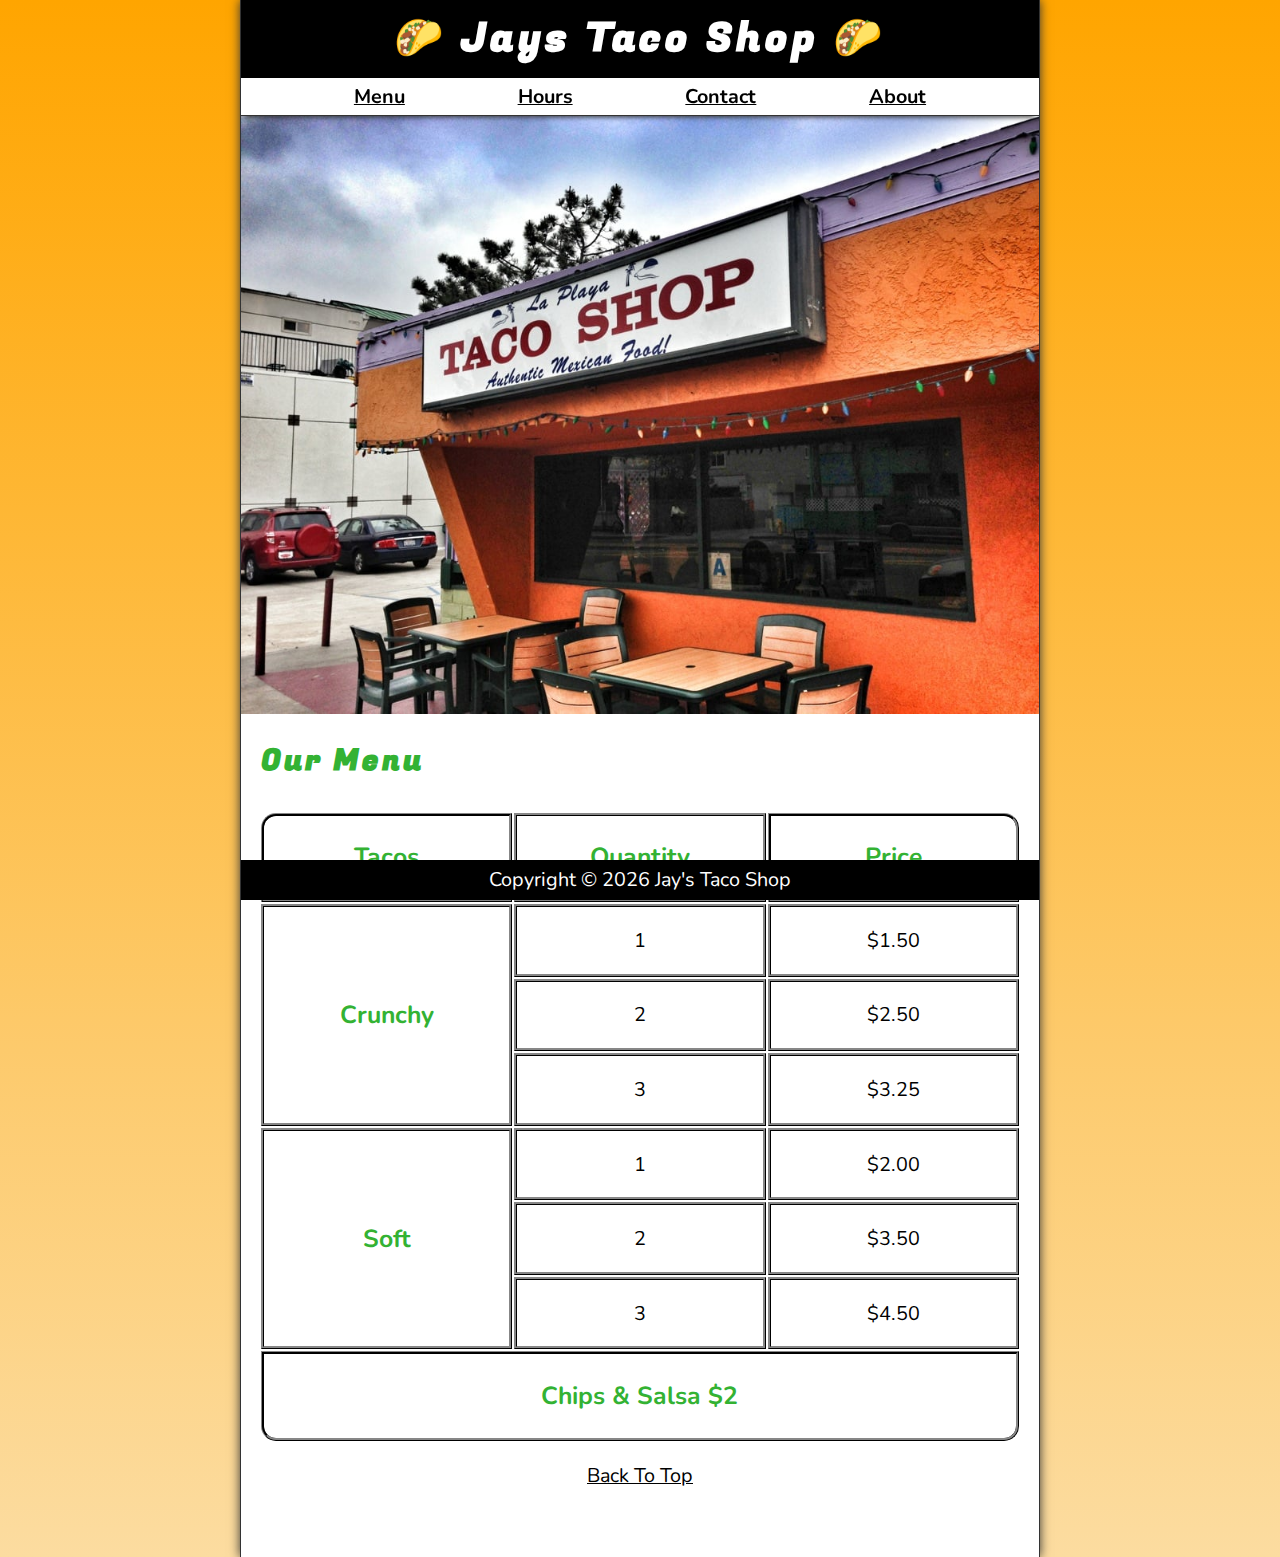
<file: Final_Project-web dev/index.html>
<!DOCTYPE html>
<html lang="en">

    <head>
        <meta charset="UTF-8">
        <meta name="viewport" content="width=device-width, initial-scale=1.0">
        <meta name="author" content="Jonas Kosiso Nwabiakaraije">
        <meta name="description" content="The official website for Jays Taco Shop">
        <title>🏡Jay's Taco Bell</title>
        <link rel="icon" href="html5.png" type="image/x-icon">
        <link rel="stylesheet" href="main.css" type="text/css">
        <script src="js/main.js" defer></script>
    </head>

    <body>
        <header class="header">
            <h1 class="header__h1">Jays Taco Shop</h1>

            <nav class="header__nav">
                <ul class="header__ul">
                    <li>
                        <a href="#ourmenu">Menu</a>
                    </li>
                    <li>
                        <a href="hours.html">Hours</a>
                    </li>
                    <li>
                        <a href="contact.html">Contact</a>
                    </li>
                    <li>
                        <a href="about.html">About</a>
                    </li>
                </ul>
            </nav>
        </header>


        <section class="hero">
            <h2 class="hero__h2">Bienvenidos!</h2>
            <figure>
                <img src="img/Taco Shop.jpg" alt="Tacos and a Drink" title="We love tacos" width="1000" height="667">
                <figcaption class="offscreen">JAYS TACO STORE</figcaption>
            </figure>
        </section>

        <main class="main">

            <article id="ourmenu" class="main__article menu">
                <h2 class="menu__h2">Our Menu</h2>
                <table class="menu__container">
                        <caption class="offscreen">OUR TACOS</caption>
                        <thead>
                            <tr>
                                <th class="menu__header" scope="col">Tacos</th>
                                <th class="menu__header" scope="col">Quantity</th>
                                <th class="menu__header" scope="col">Price</th>
                            </tr>
                        </thead>

                        <tbody>
                            <tr>
                                <th class="menu__item menu__cr" scope="row" rowspan="3">
                                    Crunchy
                                </th>
                                <td class="menu__item">1</td>
                                <td class="menu__item">$1.50</td>
                            </tr>
                            <tr>
                                <td class="menu__item">2</td>
                                <td class="menu__item">$2.50</td>
                            </tr>
                            <tr>
                                <td class="menu__item">3</td>
                                <td class="menu__item">$3.25</td>
                            </tr>
                            <tr>
                                <th class="menu__item menu__sf" scope="row" rowspan="3">
                                    Soft
                                </th>
                                <td class="menu__item">1</td>
                                <td class="menu__item">$2.00</td>
                            </tr>
                            <tr>
                                <td class="menu__item">2</td>
                                <td class="menu__item">$3.50</td>
                            </tr>
                            <tr>
                                <td class="menu__item">3</td>
                                <td class="menu__item">$4.50</td>
                            </tr>
                        </tbody>
                        <tfoot>
                            <tr>
                                <td class="menu__item menu__cs" colspan="3">
                                    Chips &amp; Salsa $2
                                 </td>
                            </tr>
                        </tfoot>
                </table>

                <p class="center">
                    <a href="#">Back To Top</a>
                </p>
            </article>
        </main>
        <footer class="footer">
            <p>
               <span class="nowrap">Copyright &copy; <time id="year"></time></span>
               <span class="nowrap">Jay's Taco Shop</span>
            </p>
        </footer>
    </body>

    </html>
</file>
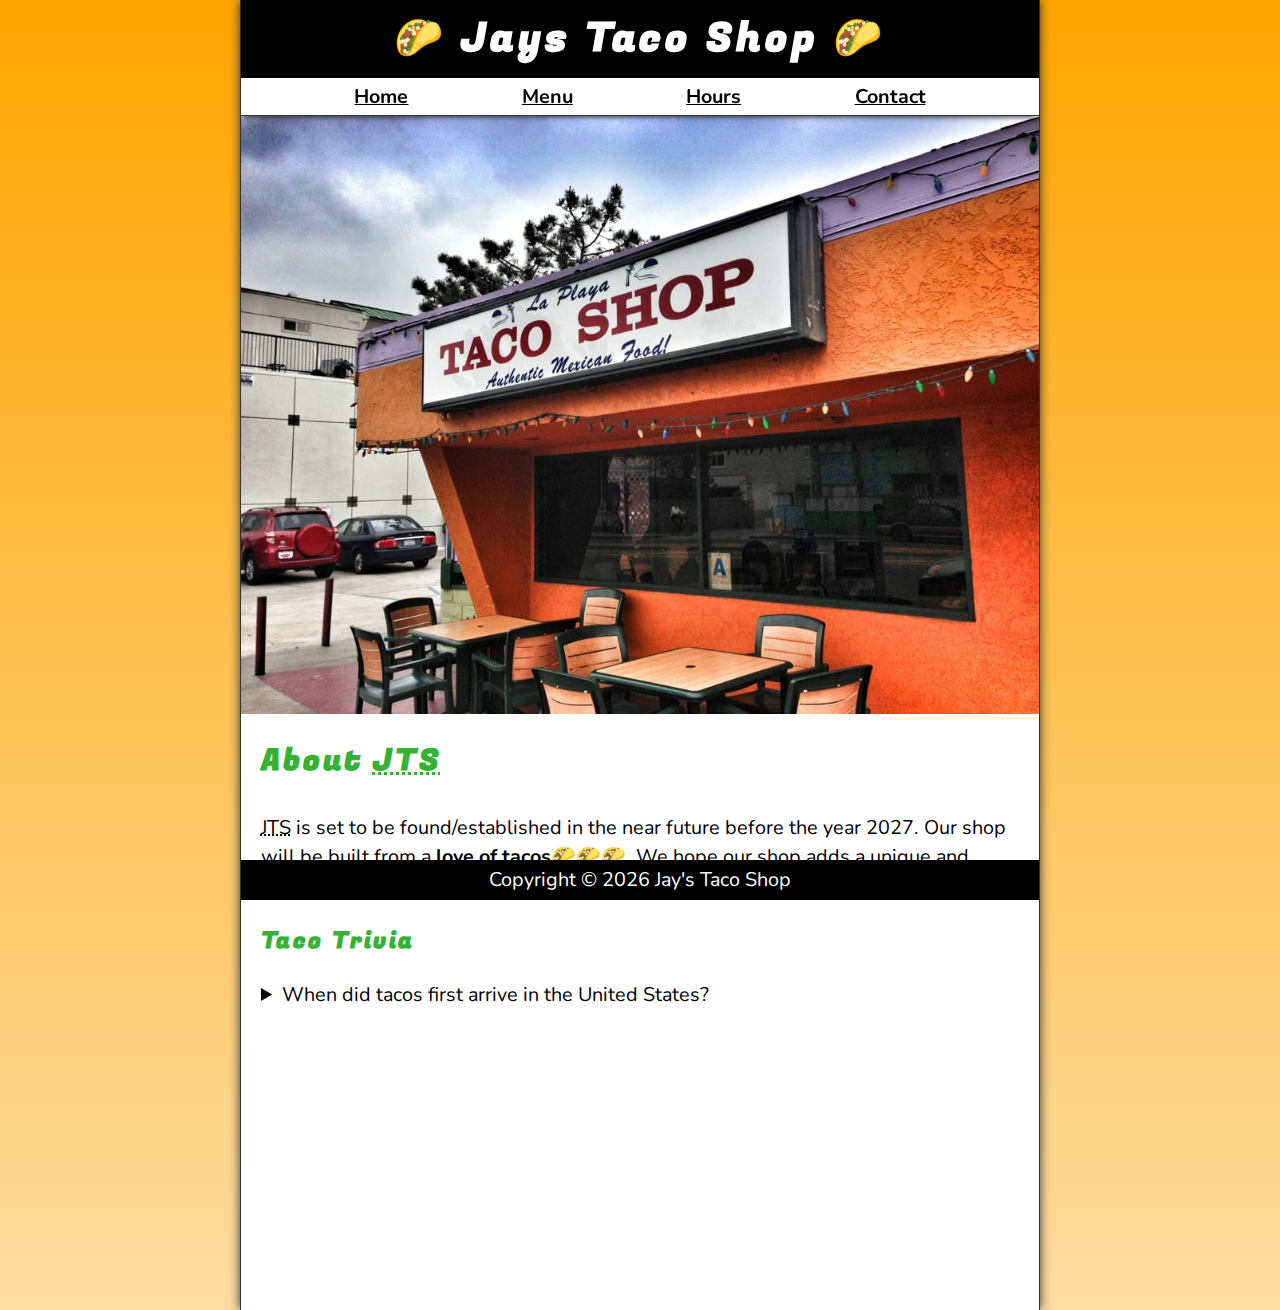
<file: Final_Project-web dev/about.html>
<!DOCTYPE html>
<html lang="en">
    <head>
        <meta charset="UTF-8">
        <meta name="viewport" content="width=device-width, initial-scale=1.0">
        <meta name="author" content="Jonas Kosiso Nwabiakaraije">
        <meta name="description" content="About Jay's Taco Shop">
        <title>ℹ About JTS</title>
        <link rel="icon" href="html5.png" type="image/x-icon">
        <link rel="stylesheet" href="main.css" type="text/css">
        <script src="js/main.js" defer></script>
    </head>
<body>
    <header class="header">
            <h1 class="header__h1">Jays Taco Shop</h1>

            <nav class="header__nav">
                <ul class="header__ul">
                    <li>
                        <a href="/">Home</a>
                    </li>
                    <li>
                        <a href="/#ourmenu">Menu</a>
                    </li>
                    <li>
                        <a href="hours.html">Hours</a>
                    </li>
                    <li>
                        <a href="contact.html">Contact</a>
                    </li>
                </ul>
            </nav>
        </header>


        <section class="hero">
            <figure>
                <img src="img/Taco Shop.jpg" alt="Tacos Delicioso" title="Tacos Delicioso!" width="1000" height="667">
                <figcaption class="offscreen">Try these Delicious Tacos</figcaption>
            </figure>
        </section>

        <main class="main">
            <article id="about" class="main__article about">
                <h2>About <abbr title="Jays Taco Shop">JTS</abbr></h2>
                <p>
                    <abbr title="Jays Taco Shop">JTS</abbr> is set to be found/established in the near future before the year 2027. Our shop will be built from a <strong>love of tacos</strong>🌮🌮🌮. We hope our shop adds a unique and intresting place to our little town.
                </p>
                <aside class="about__trivia">
                    <h3>Taco Trivia</h3>
                    <details>
                        <summary>When did tacos first arrive in the United States?</summary>
                        <p class="about__trivia-answer">
                            Jeffrey M. Pilcher, taco historian and professor of history at the University of Minnesota, says the earliest mention of tacos in the United States are in a newspaper from <time datetime="1905">1905</time>. (Source: <cite><a href="https://www.smithsonianmag.com/arts-culture/where-did-the-taco-come-from-81228162/" target="_blank">Smithsonian Magazine</a></cite>)
                        </p>
                    </details>
                </aside>
            </article>
        </main>

        <footer class="footer">
            <p>
               <span class="nowrap">Copyright &copy; <time id="year"></time></span>
               <span class="nowrap">Jay's Taco Shop</span>
            </p>
        </footer>
</body>
</html>
</file>
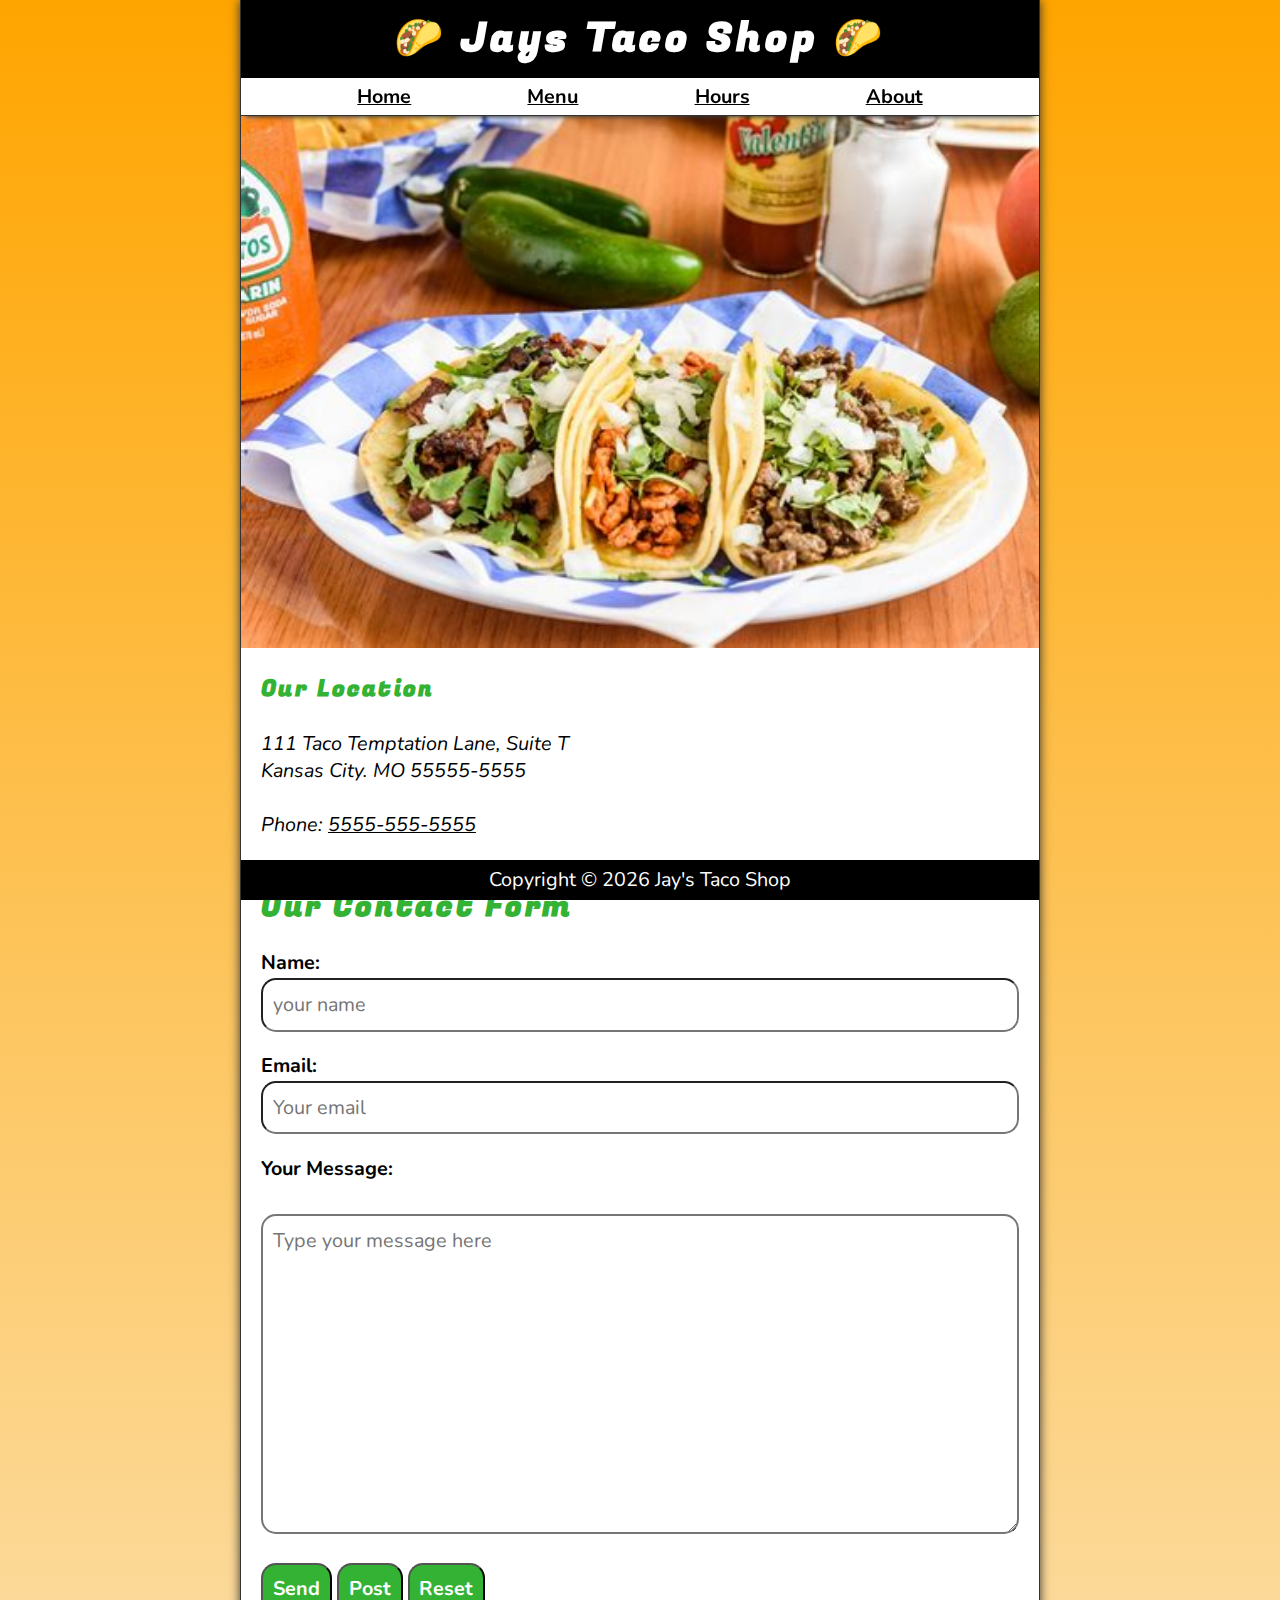
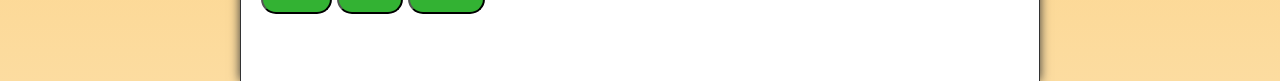
<file: Final_Project-web dev/contact.html>
<!DOCTYPE html>
<html lang="en">
    <head>
        <meta charset="UTF-8">
        <meta name="viewport" content="width=device-width, initial-scale=1.0">
        <meta name="author" content="Jonas Kosiso Nwabiakaraije">
        <meta name="description" content="Contact Us">
        <title>📞Contact Us - JTS</title>
        <link rel="icon" href="html5.png" type="image/x-icon">
        <link rel="stylesheet" href="main.css" type="text/css">
        <script src="js/main.js" defer></script>
    </head>

    <body>
        <header class="header">
            <h1 class="header__h1">Jays Taco Shop</h1>

            <nav class="header__nav">
                <ul class="header__ul">
                    <li>
                        <a href="/">Home</a>
                    </li>
                    <li>
                        <a href="/#ourmenu">Menu</a>
                    </li>
                    <li>
                        <a href="hours.html">Hours</a>
                    </li>
                    <li>
                        <a href="about.html">About</a>
                    </li>
                </ul>
            </nav>
         </header>

        <section class="hero">
            <figure>
                <img src="img/A tasty Taco tray.jpg" alt="Jay's Taco shop" title="Tacos ready to eat!" width="1000" height="649">
                <figcaption class="offscreen">JAYS TASTY TACO TRAY</figcaption>
            </figure>
        </section>

        <main class="main">
             <article class="main__article">
                <h3>Our Location</h3>
                <address>
                    111 Taco Temptation Lane, Suite T <br>
                    Kansas City. MO 55555-5555
                    <br><br>
                    Phone: <a href="tel:+55555555555">5555-555-5555</a>
                </address>
            </article>
            <hr>
            <article class="main__article contact">
                <h2 class="contact__h2">Our Contact Form</h2>

                <form action="https//httpbin.org/get" method="get" class="contact__form">
                    <fieldset class="contact__fieldset">
                        <legend class="offscreen">Send us a message</legend>
                        <p class="contact__p">
                            <label class="contact__label" for="name">Name:</label>
                            <input class="contact__input" type="text" name="name" id="name" placeholder="your name" required>
                        </p>
                        <p class="contact__p">
                            <label class="contact__label" for="email">Email:</label>
                            <input class="contact__input" type="text" name="email" id="email" placeholder="Your email" required>
                        </p>
                        <p class="contact__p">
                            <label class="contact__label" for="message">Your Message:</label>
                            <br>
                            <textarea class="contact__textarea" name="message" id="message" cols="30" rows="10"
                            placeholder="Type your message here"></textarea>
                        </p>
                    </fieldset>
                        <button class="contact__button" type="submit">Send</button>
                        <button class="contact__button" type="submit" formaction="https://httpbin.org/post" formmethod="post">Post</button>
                        <button class="contact__button" type="reset">Reset</button>
                </form>
            </article>
        </main>
        
        <footer class="footer">
            <p>
               <span class="nowrap">Copyright &copy; <time id="year"></time></span>
               <span class="nowrap">Jay's Taco Shop</span>
            </p>
        </footer>
    </body>

    </html>
</file>
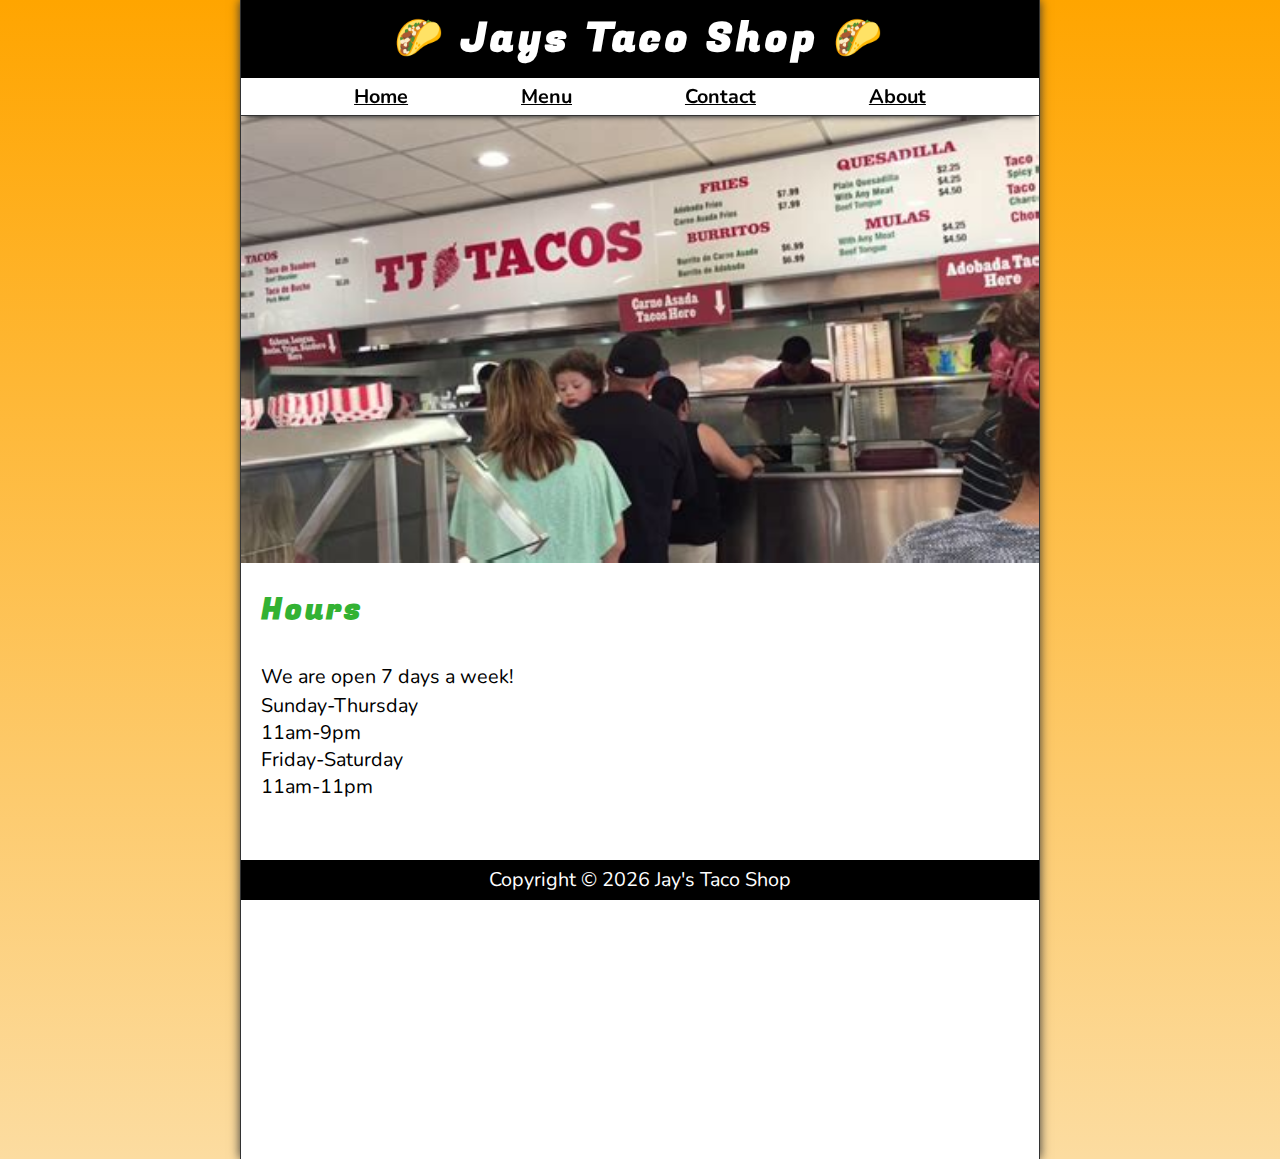
<file: Final_Project-web dev/hours.html>
<!DOCTYPE html>
<html lang="en">
    <head>
        <meta charset="UTF-8">
        <meta name="viewport" content="width=device-width, initial-scale=1.0">
        <meta name="author" content="Jonas Kosiso Nwabiakaraije">
        <meta name="description" content="Jay's Taco Bell working hours">
        <title>⏳JTS Hours</title>
        <link rel="icon" href="html5.png" type="image/x-icon">
        <link rel="stylesheet" href="main.css" type="text/css">
        <script src="js/main.js" defer></script>
    </head>

    <body>
        <header class="header">
            <h1 class="header__h1">Jays Taco Shop</h1>

            <nav class="header__nav">
                <ul class="header__ul">
                    <li>
                        <a href="/">Home</a>
                    </li>
                    <li>
                        <a href="index.html#ourmenu">Menu</a>
                    </li>
                    <li>
                        <a href="contact.html">Contact</a>
                    </li>
                    <li>
                        <a href="about.html">About</a>
                    </li>
                </ul>
            </nav>
        </header>
     
        <section class="hero">
            <figure>
                <img src="img/My Taco shop Hours.jpg" alt="taco shop" title="Jasons taco shop" width="1000" height="667">
                <figcaption class="offscreen">A TRAY OF JAY'S TACO STORE</figcaption>
            </figure>
        </section>

        <main class="main">
            <article class="main__article">
                <h2>Hours</h2>
                <p>
                    We are open 7 days a week!
                </p>
                <dl>
                    <dt>Sunday-Thursday</dt>
                    <dd>11am-9pm</dd>
                    <dt>Friday-Saturday</dt>
                    <dd>11am-11pm</dd>
                </dl>
            </article>
        </main>
        <footer class="footer">
            <p>
               <span class="nowrap">Copyright &copy; <time id="year"></time></span>
               <span class="nowrap">Jay's Taco Shop</span>
            </p>
        </footer>
    </body>

    </html>
</file>
<file: Final_Project-web dev/main.css>
@import url('https://fonts.googleapis.com/css2?family=Fugaz+One&family=Nunito&display=swap');

/* || RESET */
*,
*::after,
*::before {
    margin: 0;
    padding: 0;
    box-sizing: border-box;
}

img {
    display: block;
    max-width: 100%;
    height: auto;
}

input, button, textarea {
    font: inherit;
}

/* || VARIABLES */

:root {
    /* FONTS */ 
    --FF: "Nunito", sans-serif;
    --FF-HEADINGS: "Fugaz One", cursive;
    --FS: clamp(1rem, 2.2vh, 1.5rem);

    /* COLORS */
    --BGCOLOR-FADE: rgb(252, 220, 160);
    --BGCOLOR: orange;
    --BGIMAGE: linear-gradient(to bottom, var(--BGCOLOR), var(--BGCOLOR-FADE));
    --BODY-BGCOLOR: #FFF;
    --BORDER-COLOR: #333;
    --BUTTON-COLOR: #FFF;
    --FONT-COLOR: #000;
    --HEADER-BGCOLOR: #000;
    --HEADER-COLOR: #FFF;
    --HERO-BGCOLOR: rgba(51, 178, 51, 0.75);
    --HERO-COLOR: #FFF;
    --HIGHLIGHT-COLOR: rgb(51, 178, 51);
    --LINK-ACTIVE: orange;
    --LINK-COLOR: #000;
    --LINK-HOVER: hsla(0, 0%, 0%, 0.6);
    --NAV-BGCOLOR: #FFF;

    /* BORDERS */
    --BORDERS: 1px solid var(--BORDER-COLOR);
    --BORDER-RADIUS: 15px;

     /* STANDARD PADDING */
     --PADDING-TOP-BOTTOM: 0.25em;
     --PADDING-SIDE: 2.5%;
 
      /* STANDARD MARGIN */
      --MARGIN: clamp(1em, 2.5vh, 1.5em) 0;
}


@media (prefers-color-scheme: dark) {
    :root {
        --BGCOLOR-FADE: gray;
        --BGCOLOR: #000;
        --BODY-BGCOLOR: #333;
        --BORDER-COLOR: whitesmoke;
        --BUTTON-COLOR: #000;
        --FONT-COLOR: whitesmoke;
        --HEADER-COLOR: whitesmoke;
        --HERO-COLOR: #333;
        --HIGHLIGHT-COLOR: whitesmoke;
        --LINK-ACTIVE: rgb(252, 200, 103);
        --LINK-COLOR: whitesmoke;
        --LINK-HOVER: orange;
        --NAV-BGCOLOR: rgb(20, 20, 20);
    }
}

/* || UTILITY CLASSES */ 
.offscreen {
    position: absolute;
    left: -10000px;
}

.nowrap {
    white-space: nowrap;
}

.center {
    text-align: center;
}

/* || GENERAL STYLES */

html {
    scroll-behavior: smooth;
    font-size: var(--FS);
    font-family: var(--FF);
    background-color: var(--BGCOLOR);
    background-image: var(--BGIMAGE);

}

body {
    background-color: var(--BODY-BGCOLOR);
    color: var(--FONT-COLOR);
    min-height: 100vh;
    max-width: 800px;
    margin: 0 auto;
    border-left: var(--BORDERS);
    border-right: var(--BORDERS);
    box-shadow: 0 0 10px var(--BORDER-COLOR);
}

h1, h2, h3 {
    font-family: var(--FF-HEADINGS);
    letter-spacing: 0.1em;
}

h2, h3 {
    margin-bottom: 1em;
    color: var(--HIGHLIGHT-COLOR);
}

p {
    line-height: 1.5;
}

a:any-link {
    color: var(--LINK-COLOR);
}

a:hover, a:focus-visible {
    color: var(--LINK-HOVER);
}

a:active {
    color: var(--LINK-ACTIVE);
}


/* || HEADER */

.header {
    position: sticky;
    top: 0;
    z-index: 1;
}

.header__h1 {
    text-align: center;
    background-color: var(--HEADER-BGCOLOR);
    color: var(--HEADER-COLOR);
    padding: var(--PADDING-TOP-BOTTOM) var(--PADDING-SIDE);
}

.header__nav {
    background-color: var(--NAV-BGCOLOR);
    border-bottom: var(--BORDERS);
    font-weight: bold;
    box-shadow: 0 6px 5px -5px var(--BORDER-COLOR);
}

.header__ul {
    padding: var(--PADDING-TOP-BOTTOM) var(--PADDING-SIDE);
    list-style-type: none;
    display: flex;
    justify-content: space-evenly;
    gap: 1rem;
}

/* HERO */

.hero {
    position: relative;
}

.hero__h2 {
    position: absolute;
    top: -100px;
    left: 20px;
    background-color: var(--HERO-BGCOLOR);
    color: #333;
    padding: 0.25em 0.5m;
    text-shadow: 2px 2px 5px var(--BORDER-COLOR);
    animation: showWelcome 0.5s ease-in-out 1s forwards;
}


@keyframes showWelcome {
    0% {
        top: -20px;
        transform: skew(0deg, -5deg) scaleY(0);
    }

    80% {
        top: 30px;
        transform:  skew(10deg, -5deg) scaleY(1.2);
    }

    100% {
        top: 20px;
        transform:  skew(-10deg, -5deg) scaleY(1);
    }
}




/* || FOOTER */

.footer {
    position: sticky;
    bottom: 0;
    background-color: var(--HEADER-BGCOLOR);
    color: var(--HEADER-COLOR);
    padding: var(--PADDING-TOP-BOTTOM) var(--PADDING-SIDE);
    text-align: center;
}

/* || MAIN */

.main {
    padding: var(--PADDING-TOP-BOTTOM) var(--PADDING-SIDE);
}

.main__article {
    scroll-margin-top: 6.5rem;
    margin: var(--MARGIN);
}

.main__article:first-child {
    margin-top: 1em;
}

.main__article:last-child {
   min-height: calc(100vh - 20rem);
}

/* || ABOUT */

.about__trivia {
    margin: var(--MARGIN);
}

.about__trivia-answer {
    margin-top: 1em;
}


/* || CONTACT */

.contact__h2 {
    margin: 0;
}

.contact__fieldset {
    border: none;
}

.contact__p {
    margin: 1em 0;
}
.contact__label {
    display: block;
    font-weight: bold;
}

.contact__input,
.contact__textarea {
    padding: 0.5em;
    border-radius: var(--BORDER-RADIUS);
    border-width: 2px;
    width: 100%;
}

.contact__button {
    padding: 0.5em;
    border-radius: var(--BORDER-RADIUS);
    background-color: var(--HIGHLIGHT-COLOR);
    color: var(--BUTTON-COLOR);
    font-weight: bold;
}

/* || MENU */

thead,
tbody,
tfoot,
tr {
    display: contents;
}

.menu__container {
    display: grid;
    grid-template-columns: repeat(3, 1fr);
    grid-template-areas: 
       "hd1 hd2 hd3"
       "cr cr1 cr1p"
       "cr cr2 cr2p"
       "cr cr3 cr3p"
       "sf sf1 sf1p"
       "sf sf2 sf2p"
       "sf sf3 sf3p"
       "cs cs cs";
       gap: 0.1em;
       margin-bottom: 1em;
}

.menu__cr {
    grid-area: cr;
}

.menu__sf {
    grid-area: sf;
}

.menu__cs {
    grid-area: cs;
}

.menu__cr,
.menu__sf,
.menu__cs,
.menu__header {
    color: var(--HIGHLIGHT-COLOR);
    font-weight: bold;
    height: 100%;
    display: grid;
    place-content: center;
}

.menu__header,
.menu__item {
    width: 100%;
    padding: 1em;
    border: medium ridge var(--BORDER-COLOR);
}

.menu__item {
    display: grid;
    place-content: center;
}

thead th:first-child {
    border-top-left-radius: var(--BORDER-RADIUS);
}

thead th:last-child {
    border-top-right-radius: var(--BORDER-RADIUS);
}

tfoot td {
    border-bottom-left-radius: var(--BORDER-RADIUS);
    border-bottom-right-radius: var(--BORDER-RADIUS);
}

@media screen and (min-width: 567px) {
    .header__h1::before {
        content: '🌮 ';
    }

    .header__h1::after {
        content: ' 🌮';
    }

    .menu__header,
    .menu__cr,
    .menu__sf,
    .menu__cs {
        font-size: 125%;
    }
}
</file>
